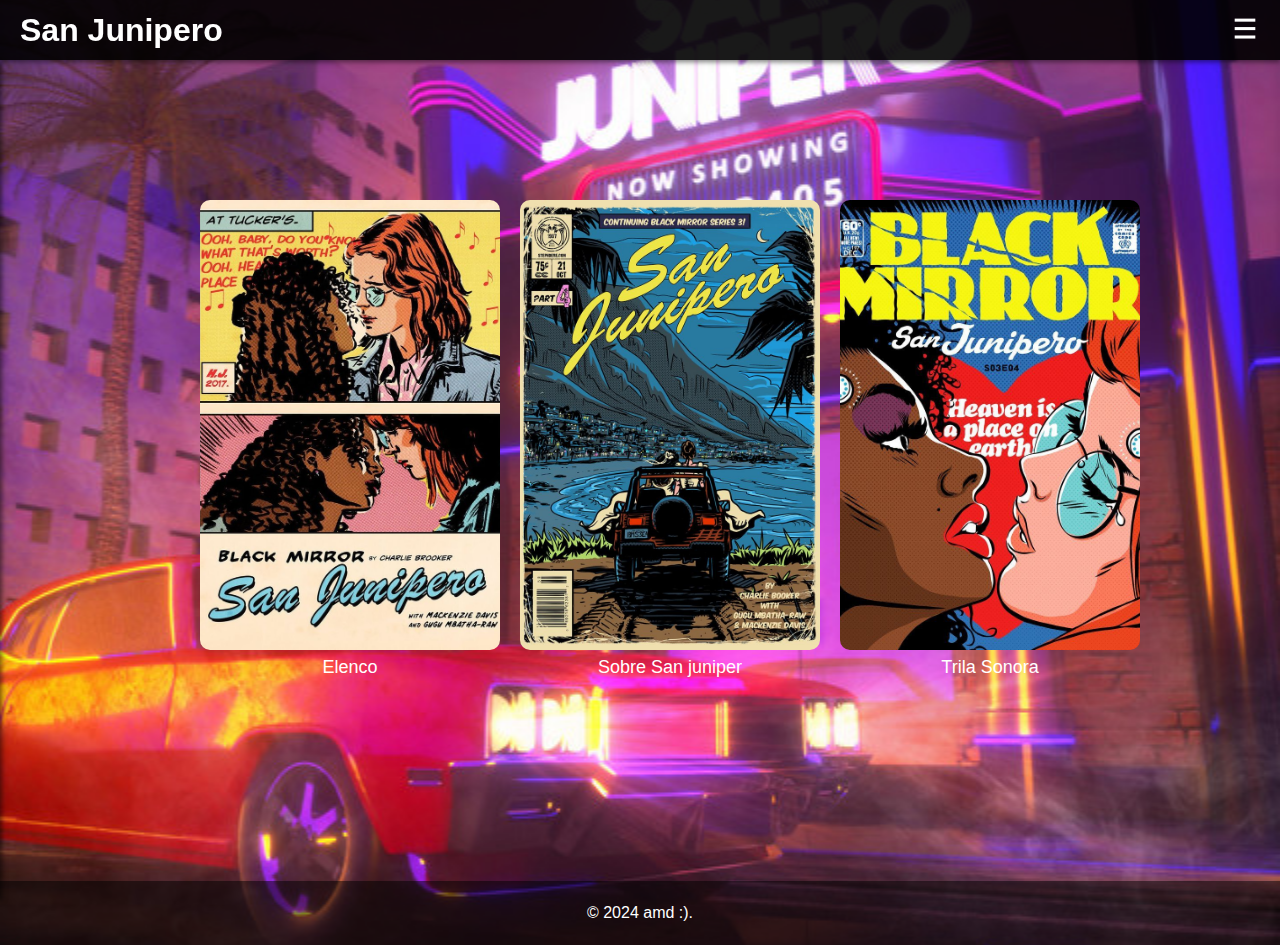
<file: index.html>
<!DOCTYPE html>
<html lang="pt-BR">
<head>
  <meta charset="UTF-8">
  <meta name="viewport" content="width=device-width, initial-scale=1.0">
  <title>San Junipero - Home</title>
  <link rel="stylesheet" href="styles/globais.css"> 
  <link rel="stylesheet" href="styles/home.css"> 
  <link rel="stylesheet" href="styles/menu.css"> 

</head>
<body>
    <input type="checkbox" id="menu-toggle" class="menu-toggle">

    <div class="sidebar">
      <ul>
        <br>
        <li><a href="/index.html">Home</a></li>
        <li><a href="/Sobre.html">Sobre</a></li>
        <li><a href="/Trilha.html">Escutar</a></li>
        <li><a href="/Elenco.html">Elenco</a></li>
      </ul>
    </div>
    <header class="header">
      <h1>San Junipero</h1>
    
      <label for="menu-toggle" class="menu-icon">
        <img src="/image/menu/menu.svg" alt="Menu">
      </label>
    
    </header>
  <main class="main">

    <section class="container">
      <div><a href="/Elenco.html"><img src="/image/3cea5e5bd352f6b00be3727b2b816a25.jpg" alt="Imagem Modelo" class="img-modelo"></a> <p>Elenco</p></div>
      <div><a href="/Sobre.html"><img src="/image/db5019337377999505df98f5009331bf.jpg" alt="Imagem Modelo" class="img-modelo"></a><p>Sobre San juniper</p></div>
      <div><a href="/Trilha.html"><img src="/image/de2134ef40b2f31cb367fc43a16bb422.jpg" alt="Imagem Modelo" class="img-modelo"></a><p>Trila Sonora</p></div>
    </section>
  </main>

  <footer class="footer">
    <p>© 2024 amd :).</p>
  </footer>
</body>
</html>
</file>
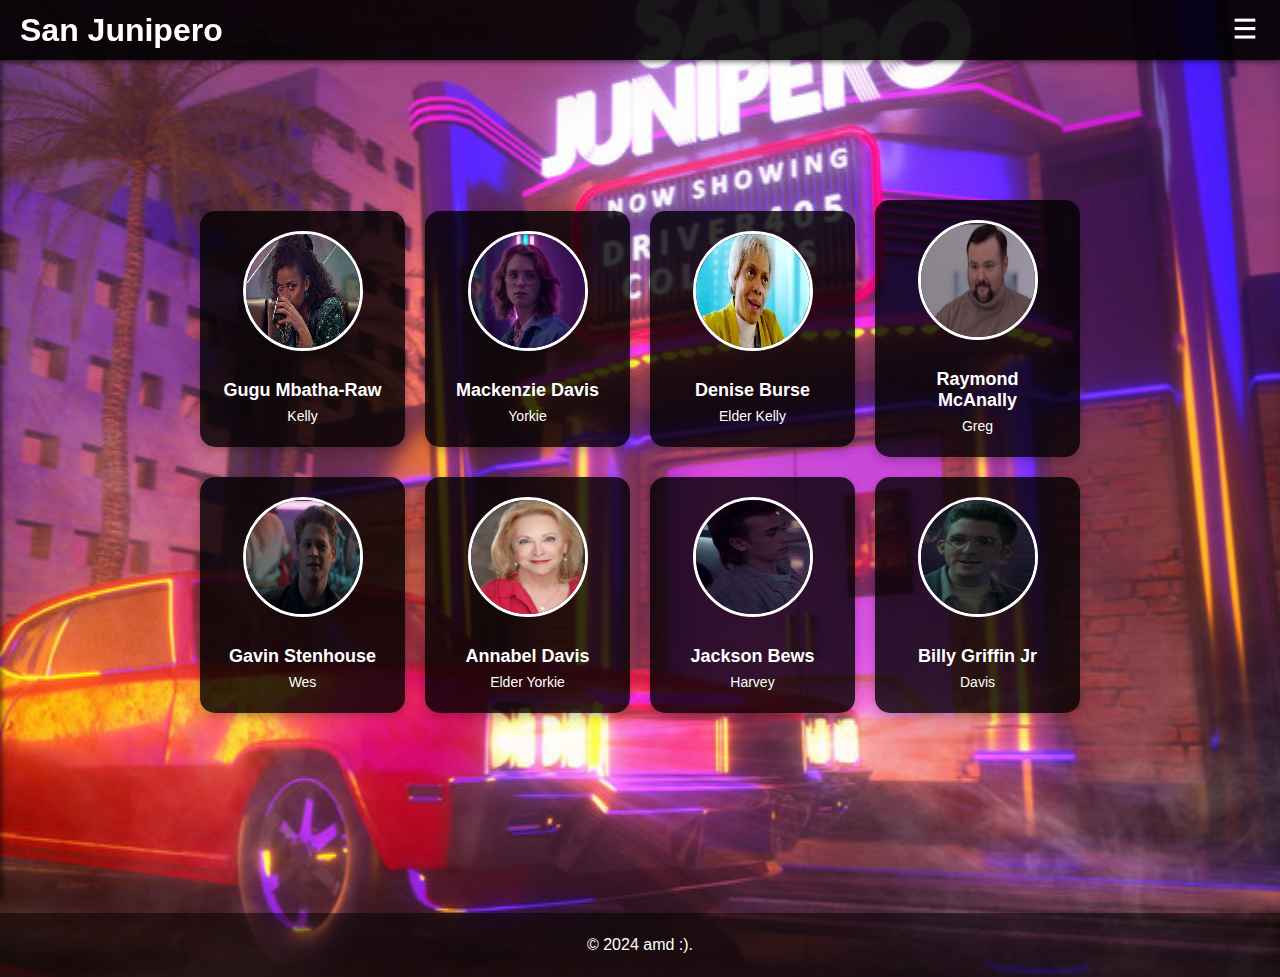
<file: Elenco.html>
<!DOCTYPE html>
<html lang="pt-BR">
  <head>
    <meta charset="UTF-8">
    <meta name="viewport" content="width=device-width, initial-scale=1.0">
    <title>Elenco e Diretores - San Junipero</title>
    <link rel="stylesheet" href="styles/elenco.css">
    <link rel="stylesheet" href="styles/globais.css"> <!-- Link para o CSS da Home -->
  <link rel="stylesheet" href="styles/menu.css"> <!-- Link para o CSS da Home -->

  </head>
  <body>
  <!-- input dentro da header aparentemente não funciona...-->
  <input type="checkbox" id="menu-toggle" class="menu-toggle">

  <!-- Menu lateral -->
  <div class="sidebar">
    <ul>
      <br>
      <li><a href="/index.html">Home</a></li>
      <li><a href="/Sobre.html">Sobre</a></li>
      <li><a href="/Trilha.html">Escutar</a></li>
      <li><a href="/Elenco.html">Elenco</a></li>
    </ul>
  </div>
  <header class="header">
    <h1>San Junipero</h1>
  
    <!-- Botão do menu com imagem -->
    <label for="menu-toggle" class="menu-icon">
      <img src="/image/menu/menu.svg" alt="Menu"> <!-- Substitua pelo caminho correto da sua imagem -->
    </label>
  
  </header>
    <main class="container">
        <section>
            <div class="grid-container">
                <div class="grid-item photocard">
                    <img src="image/elenco/images (2).jfif" alt="Photo of Gugu Mbatha-Raw">
                    <h4>Gugu Mbatha-Raw</h4>
                    <p>Kelly</p>
                </div>
              <div class="grid-item photocard">
                <img src="image/elenco/MV5BNzIwZjcwOWYtZWRlYy00NGRmLTk2MzYtMDZkNjU2Y2VhNWViXkEyXkFqcGc@._V1_.jpg" alt="Photo of Mackenzie Davis">
                <h4>Mackenzie Davis</h4>
                <p>Yorkie</p>
              </div>
              <div class="grid-item photocard">
                <img src="image/elenco/download.jfif" alt="Photo of Denise Burse">
                <h4>Denise Burse</h4>
                <p>Elder Kelly</p>
              </div>
              <div class="grid-item photocard">
                <img src="image/elenco/Captura de tela 2024-11-16 025306.png" alt="Photo of Raymond McAnally">
                <h4>Raymond McAnally</h4>
                <p>Greg</p>
              </div>
              <div class="grid-item photocard">
                <img src="image/elenco/Captura de tela 2024-11-16 025550.png" alt="Photo of Gavin Stenhouse">
                <h4>Gavin Stenhouse</h4>
                <p>Wes</p>
              </div>
              <div class="grid-item photocard">
                <img src="image/elenco/Captura de tela 2024-11-16 030140.png" alt="Photo of Cheryl Anderson">
                <h4>Annabel Davis</h4>
                <p>Elder Yorkie</p>
              </div>
              <div class="grid-item photocard">
                <img src="image/elenco/download (1).jfif" alt="Photo of Jackson Bews">
                <h4>Jackson Bews</h4>
                <p>Harvey</p>
              </div>
              <div class="grid-item photocard">
                <img src="image/elenco/Captura de tela 2024-11-16 031546.png" alt="Photo of Billy Griffin Jr">
                <h4>Billy Griffin Jr</h4>
                <p>Davis</p>
              </div>
            </div>
          </section>
      </main>
          
      <footer class="footer">
        <p>© 2024 amd :).</p>
    </footer>
</body>
</html>
</file>
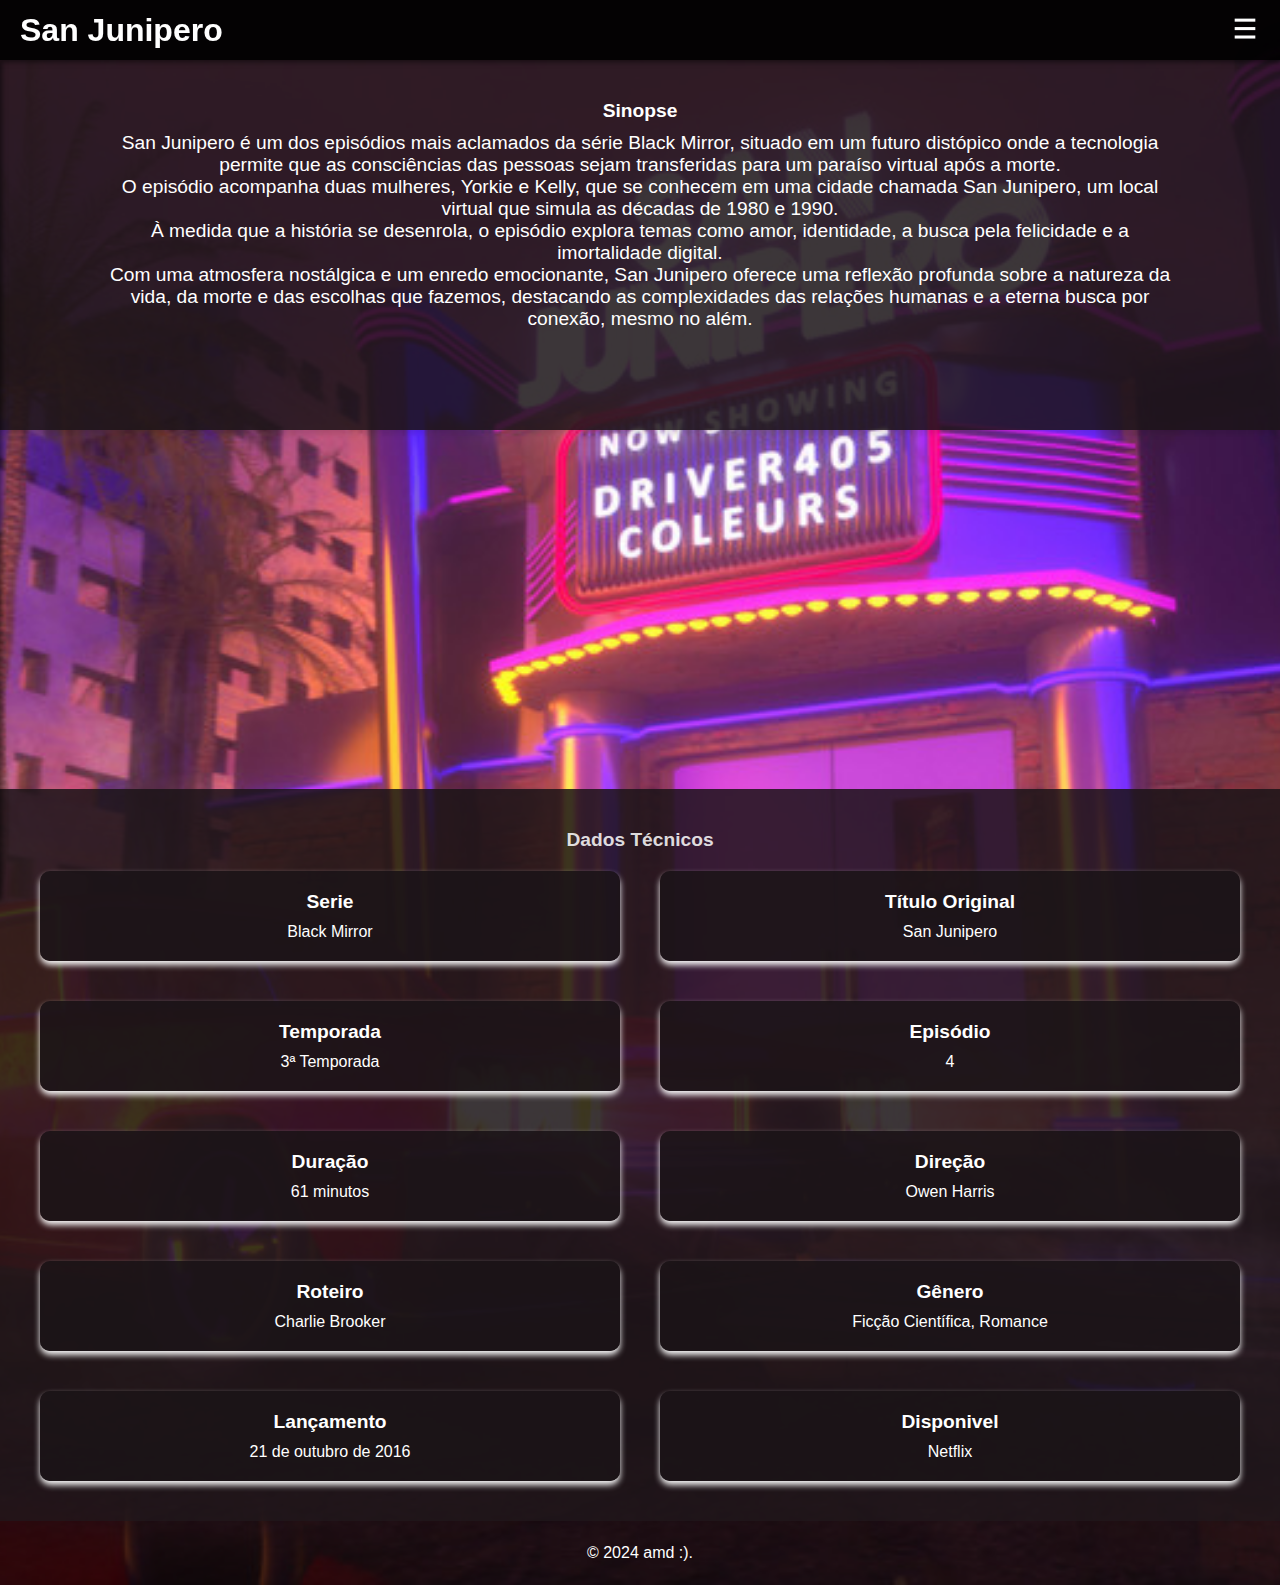
<file: Sobre.html>
<!DOCTYPE html>
<html lang="pt-BR">
<head>
  <meta charset="UTF-8">
  <meta name="viewport" content="width=device-width, initial-scale=1.0">
  <title>San Junipero - Black Mirror</title>
  <link rel="stylesheet" href="styles/globais.css"> 
  <link rel="stylesheet" href="styles/sobre.css"> 
  <link rel="stylesheet" href="styles/menu.css">

</head>
<body>
  <input type="checkbox" id="menu-toggle" class="menu-toggle">

  <div class="sidebar">
    <ul>
      <br>
      <li><a href="/index.html">Home</a></li>
      <li><a href="/Sobre.html">Sobre</a></li>
      <li><a href="/Trilha.html">Escutar</a></li>
      <li><a href="/Elenco.html">Elenco</a></li>
    </ul>
  </div>
  <header class="header">
    <h1>San Junipero</h1>
  
    <label for="menu-toggle" class="menu-icon">
      <img src="/image/menu/menu.svg" alt="Menu"> 
    </label>
  
  </header>
  <main class="main">

    <section class="texto">
      <h2 >Sinopse</h2>
      <p>San Junipero é um dos episódios mais aclamados da série Black Mirror, situado em um futuro distópico onde a tecnologia permite que as consciências das pessoas sejam transferidas para um paraíso virtual após a morte.<br> O episódio acompanha duas mulheres, Yorkie e Kelly, que se conhecem em uma cidade chamada San Junipero, um local virtual que simula as décadas de 1980 e 1990. <br>À medida que a história se desenrola, o episódio explora temas como amor, identidade, a busca pela felicidade e a imortalidade digital.</p>

        <p> Com uma atmosfera nostálgica e um enredo emocionante, San Junipero oferece uma reflexão profunda sobre a natureza da vida, da morte e das escolhas que fazemos, destacando as complexidades das relações humanas e a eterna busca por conexão, mesmo no além.</p>

    </section>
    <section id="video" class="video-container">
      <iframe 
        width="800" 
        height="315" 
        src="https://www.youtube.com/embed/AXE4dMsByEQ" 
        title="Trailer de San Junipero" 
        frameborder="0" 
        allow="accelerometer; autoplay; clipboard-write; encrypted-media; gyroscope; picture-in-picture" 
        allowfullscreen>
      </iframe>
    </section>


    <section id="dados" class="dados-tecnicos">
      <h2  >Dados Técnicos</h2>
      <div class="grid">
        <div class="card"><h3>Serie</h3><p>Black Mirror</p></div>
        <div class="card"><h3>Título Original</h3><p>San Junipero</p></div>
        <div class="card"><h3>Temporada</h3><p>3ª Temporada</p></div>
        <div class="card"><h3>Episódio</h3><p>4</p></div>
        <div class="card"><h3>Duração</h3><p>61 minutos</p></div>
        <div class="card"><h3>Direção</h3><p>Owen Harris</p></div>
        <div class="card"><h3>Roteiro</h3><p>Charlie Brooker</p></div>
        <div class="card"><h3>Gênero</h3><p>Ficção Científica, Romance</p></div>
        <div class="card"><h3>Lançamento</h3><p>21 de outubro de 2016</p></div>
        <div class="card"><h3>Disponivel</h3><p>Netflix</p></div>
      </div>
    </section>
  </main>


  <footer class="footer">
    <p>© 2024 amd :).</p>
  </footer>
</body>
</html>
</file>
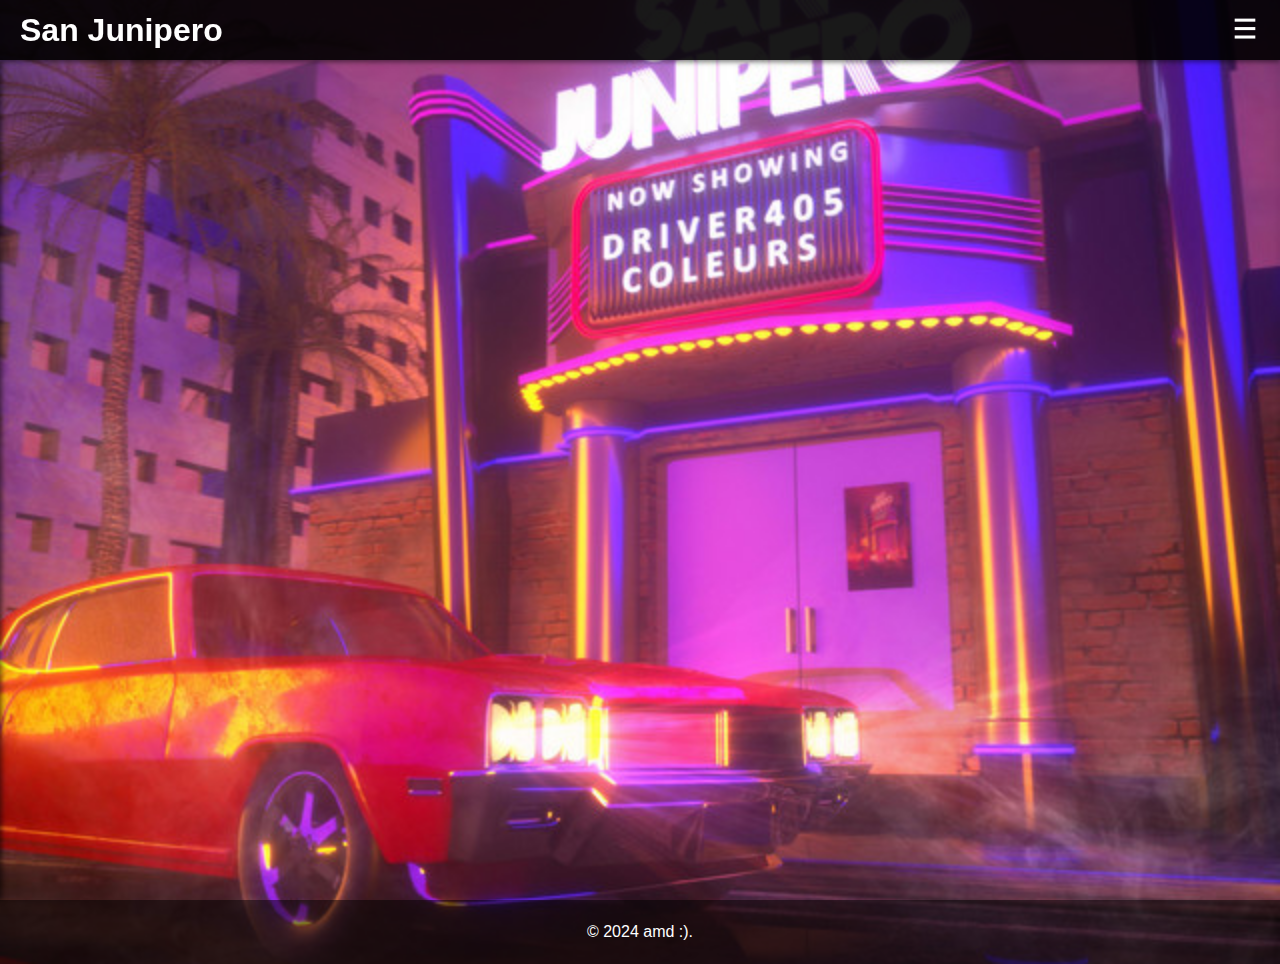
<file: Trilha.html>
<!DOCTYPE html>
<html lang="pt-BR">
<head>
  <meta charset="UTF-8">
  <meta name="viewport" content="width=device-width, initial-scale=1.0">
  <title>San Junipero - Trilha Sonora</title>
  <link rel="stylesheet" href="styles/trilha.css">
  <link rel="stylesheet" href="styles/menu.css"> 
  <link rel="stylesheet" href="styles/globais.css"> 

</head>
<body>
  <input type="checkbox" id="menu-toggle" class="menu-toggle">

  <div class="sidebar">
    <ul>
      <br>
      <li><a href="/index.html">Home</a></li>
      <li><a href="/Sobre.html">Sobre</a></li>
      <li><a href="/Trilha.html">Escutar</a></li>
      <li><a href="/Elenco.html">Elenco</a></li>
    </ul>
  </div>
  <header class="header">
    <h1>San Junipero</h1>
  
    <label for="menu-toggle" class="menu-icon">
      <img src="/image/menu/menu.svg" alt="Menu">
    </label>
  
  </header>
  <main class="main">
   
    <section class="hero">
        
        <iframe style="border-radius:12px" src="https://open.spotify.com/embed/album/7HDVDHR93EkfLnt2nZ4bjy?utm_source=generator" width="80%" height="500" frameBorder="0" allowfullscreen="" allow="autoplay; clipboard-write; encrypted-media; fullscreen; picture-in-picture" loading="lazy"></iframe>
    </section>

  </main>

  <footer class="footer">
    <p>© 2024 amd :).</p>
  </footer>
</body>
</html>
</file>
<file: styles/globais.css>
* {
  margin: 0;
  padding: 0;
  box-sizing: border-box;
}

body {
  font-family: 'Gill Sans', 'Gill Sans MT', Calibri, 'Trebuchet MS', sans-serif;
  background-image: url('/image/ab67616d0000b2733b0f618370e9b305fee7cc96.jfif');
  background-size: cover;
  background-position: center;
  background-repeat: no-repeat;
  min-height: 100vh;
  margin: 0;
  display: flex;
  flex-direction: column;
}



main {
  flex: 1;
  margin-left: 0;
  transition: margin-left 0.3s;
}


.header {
    position: fixed;
    top: 0;
    left: 0;
    width: 100%;
    height: 60px; 
    background-color: rgba(0, 0, 0, 0.9);
    color: white;
    z-index: 1000;
    display: flex;
    justify-content: space-between;
    align-items: center;
    padding: 0 20px; 
    box-shadow: 0px 2px 5px rgba(0, 0, 0, 0.5);
  }
  
  
.footer {
    display: flex;
    justify-content: center;
    align-items: center;
    background-color: #0000007e;
    color: white;
    padding: 20px;
    width: 100%;
    min-height: 60px;
    text-align: center;
  }

  .footer p {
    margin: 0;
    font-size: 16px;
    line-height: 1.5;
  }
</file>
<file: styles/home.css>
.container {
        display: grid;
        top: 60px;
        grid-template-columns: repeat(3, 1fr);
        gap: 20px;
        padding:200px;
        justify-items: center;
      }
  
      .img-modelo {
        width: 300px;
        height: 450px;
        object-fit: cover;
        border-radius: 10px;
        transition: transform 0.3s;
      }
  
      .img-modelo:hover {
        transform: scale(1.05);
      }
  
      p {
        font-family: 'Gill Sans', 'Gill Sans MT', Calibri, 'Trebuchet MS', sans-serif;
        margin: 0;
        font-size: 14px;
        line-height: 1.5;
        text-align: center;
        color: white;
        text-decoration: none;
        font-size: 18px;
    }
    

      @media (max-width: 900px) {
        .container {
          grid-template-columns: repeat(2, 1fr);
        }
      }
  
      @media (max-width: 600px) {
        .container {
          grid-template-columns: 1fr;
        }
      }
</file>
<file: styles/menu.css>
.menu-icon img {
  width: 30px; 
  cursor: pointer; 
}


.menu-toggle {
  display: none; 
}


.sidebar {
  position: fixed;
  top: 60px; 
  left: -250px; 
  width: 250px; 
  height: calc(100% - 60px); 
  background-color: rgba(0, 0, 0, 0.9);
  color: white;
  z-index: 900; 
  transition: left 0.3s ease; 
  padding: 20px;
  box-shadow: 2px 0px 5px rgba(0, 0, 0, 0.5);
}


.menu-toggle:checked ~ .sidebar {
  left: 0; 
}


.sidebar ul {
  list-style: none;
  padding: 0;
  margin: 0;
}

.sidebar ul li {
  margin-bottom: 20px;
}

.sidebar ul li a {
  color: white;
  text-decoration: none;
  font-size: 18px;
}


.main-content {
  margin-top: 60px;
}
</file>
<file: styles/elenco.css>
.grid-container {
    display: grid;
    grid-template-columns: repeat(4, 1fr); 
    gap: 20px;
    padding: 200px; 
    justify-content: center;
    align-items: center;
}

.item {
    background-color: #f3f3f3;
    padding: 20px;
    text-align: center;
    border: 1px solid #ddd;
    border-radius: 10px;
    transition: transform 0.3s;
}

.item:hover {
    transform: scale(1.05);
}


.photocard {
    border-radius: 15px;
    box-shadow: 0 4px 8px rgba(0, 0, 0, 0.2);
    background-color: rgba(0, 0, 0, 0.8); 
    text-align: center;
    font-family: 'Arial', sans-serif;
    overflow: hidden;
    padding: 20px; 
    transition: transform 0.3s ease, box-shadow 0.3s ease;
    color: white;
}

.photocard:hover {
    transform: scale(1.05);
    box-shadow: 0 8px 16px rgba(0, 0, 0, 0.3);
}

.photocard img {
    width: 120px; 
    height: 120px;
    border-radius: 50%;
    margin-bottom: 15px;
    border: 3px solid white; 
}

.photocard h4 {
    margin: 10px 0 5px;
    font-size: 18px;
    font-weight: bold;
}

.photocard p {
    margin: 0;
    font-size: 14px;
    line-height: 1.5;
}



@media (max-width: 1200px) {
    .grid-container {
        grid-template-columns: repeat(4, 1fr);
    }
}

@media (max-width: 900px) {
    .grid-container {
        grid-template-columns: repeat(3, 1fr);
    }
}

@media (max-width: 600px) {
    .grid-container {
        grid-template-columns: repeat(2, 1fr);
    }
}

@media (max-width: 400px) {
    .grid-container {
        grid-template-columns: 1fr;
    }
}
</file>
<file: styles/sobre.css>
.video-container {
    padding: 20px;  
    text-align: center;
  }
  
  .video-container h2 {
    font-size: 2rem;
    margin-bottom: 20px;
    color: #fff; 
  }
  

  .dados-tecnicos {
    padding: 40px;
    background-color: rgba(27, 20, 23, 0.856);

  }
  
  .dados-tecnicos h2 {
    text-align: center;
    margin-bottom: 20px;
    color:  rgba(255, 255, 255, 0.856);  
  }
  

  .grid {
    display: grid;
    grid-template-columns: repeat(2, 1fr); 
    gap: 40px;
  }
  
  .texto {
    background: rgba(27, 20, 23, 0.856);
    padding: 100px;
    text-align: center;
    font-size: 1.2rem;
    color: #ffffff; 
    transition: transform 0.3s;
    box-shadow: 0 4px 6px rgba(0, 0, 0, 0.1); 
  }
  
  .texto:hover {
    transform: translateY(-10px); 
  }
  
 
  @media screen and (max-width: 768px) {
    .grid {
      grid-template-columns: 1fr;  
    }
  
    .video-container {
      padding: 20px; 
    }
  
    .texto {
      font-size: 1rem;  
      padding: 15px; 
    }
  }
  .card {
    background:  rgba(27, 20, 23, 0.856);
    padding: 20px;
    text-align: center;
    border-radius: 10px;
    box-shadow: 0 4px 6px rgba(255, 255, 255, 0.973);
    transition: transform 0.3s;
  }
  
  .card:hover {
    transform: scale(1.05);
  }
  
  .card h3 {
    font-size: 1.2rem;
    margin-bottom: 10px;
    color: #ffffff;
  }
  
  h2 {
    font-size: 1.2rem;
    margin-bottom: 10px;
    color: #ffffff;
  }
  .card p {
    font-size: 1rem;
    color: #ffffff;
  }
</file>
<file: styles/trilha.css>
.hero {
    display: flex;
    flex-direction: column;
    justify-content: center;
    align-items: center;
    text-align: center;
    padding: 200px;
    color: #f0f0f0;
    border-radius: 10px;
}
</file>
